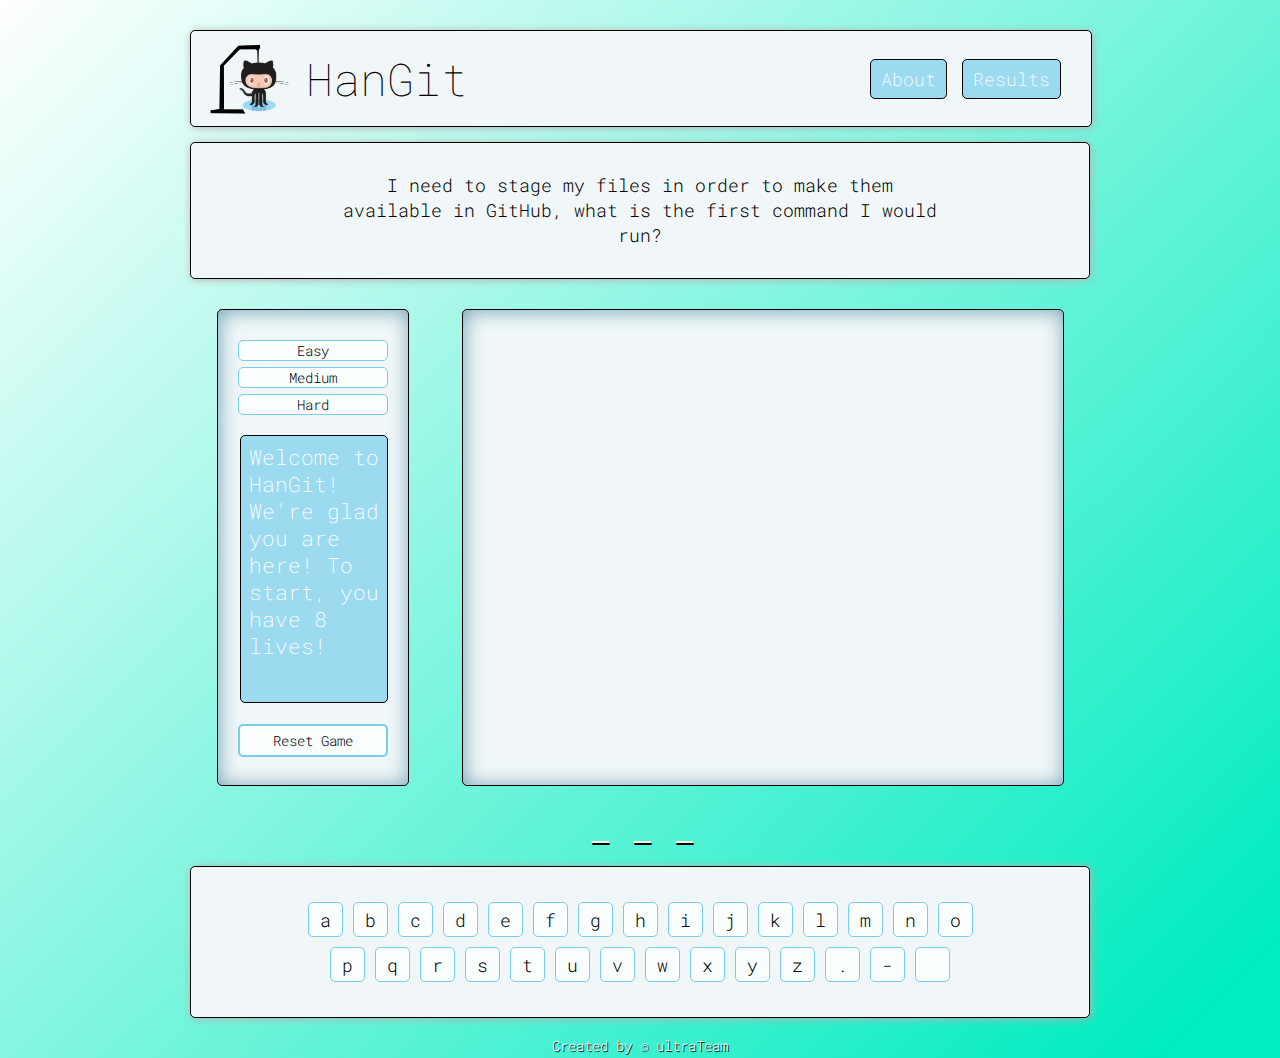
<file: index.html>
<!DOCTYPE html>
<html lang="en">
<head>
  <title>HanGit</title>
  <link rel="stylesheet" href="./css/reset.css" />
  <link rel="stylesheet" href="./css/style.css" />
  <style>
    @import url('https://fonts.googleapis.com/css2?family=Roboto+Mono:wght@100;200;300;400;500;600;700&display=swap');
  </style>
</head>
<body>
  <header>
    <div id="headerDiv">
      <img src="./assets/img/fullImage.png" alt="HanGit Logo" class="headerImg">
      <h1>HanGit</h1>
    </div>
    <div id="linksDiv">
      <a href="about.html" class="aboutLink">About</a>
      <a href="results.html" class="resultsLink">Results</a>
    </div>
  </header>
  <main>
    <div class="questionContainer">
      <p id="question">I have completed my work and committed on my branch then switched to the main branch, what command would I run to add
        my branch to main?</p>
      </div>
      <div class="gameAndCounter">
        <div class="counterDiv">
        <div id="buttonDiv">
          <button type="submit" class="diffButtons" id="easy">Easy</button>
          <button type="submit" class="diffButtons" id="medium">Medium</button>
          <button type="submit" class="diffButtons" id="hard">Hard</button>
        </div>
        <p class="pClicks" id="livesLeft"><a id="clicks">8</a></p>
        <div>
          <button type="submit" class="resetButton" id="reset">Reset Game</button>
        </div>
      </div>
      <div class="catContainer">
        <canvas id="octocat" width="1200" height="950"></canvas>
      </div>
    </div>
    <div id="letterDisplay"></div>
    <div id="keyboardContainer">
      <div id="keyboardButtons"></div>
    </div>
  </main>

  <footer>
    <script src="./js/app.js"></script>
    <p>Created by &COPY; ultraTeam</p>
  </footer>

</body>
</html>
</file>
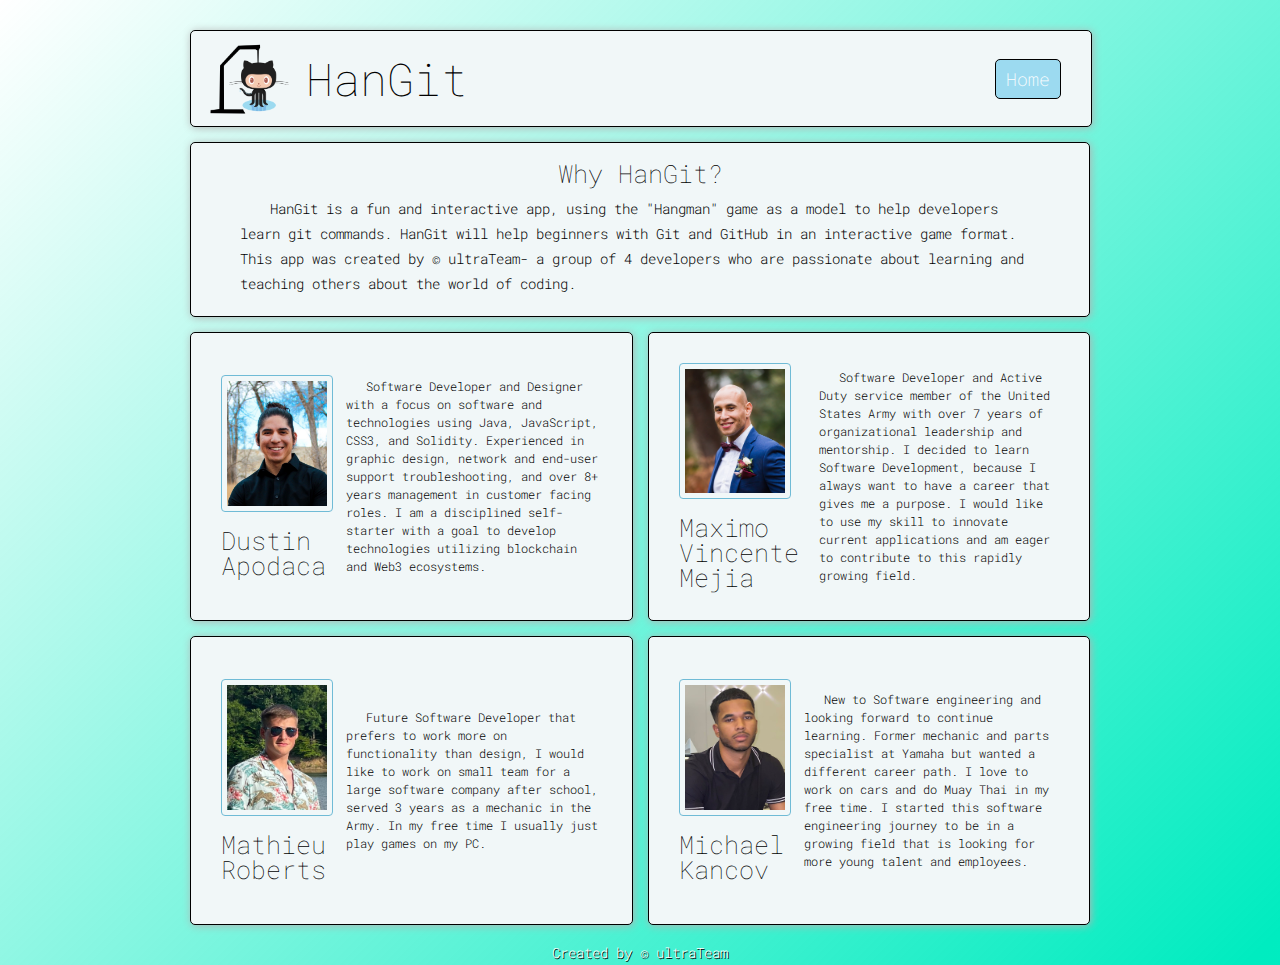
<file: about.html>
<!DOCTYPE html>
<html lang="en">

<head>
  <title>HanGit</title>
  <link rel="stylesheet" href="./css/reset.css" />
  <link rel="stylesheet" href="./css/about.css" />
  <style>
    @import url('https://fonts.googleapis.com/css2?family=Roboto+Mono:wght@100;200;300;400;500;600;700&display=swap');
  </style>
</head>
<body>
  <header>
    <div id="headerDiv">
      <img src="./assets/img/fullImage.png" alt="HanGit Logo" class="headerImg">
      <h1>HanGit</h1>
    </div>
    <div id="linksDiv">
      <a href="index.html" class="homeLink">Home</a>
    </div>
  </header>
  <main>
    <div class="infoHeader">
      <h2>Why HanGit?</h2>
      <p class="gameInfo">HanGit is a fun and interactive app, using the "Hangman" game as a model to help developers learn git
        commands. HanGit will help beginners with Git and GitHub in an interactive game format. This app was created by &COPY; ultraTeam- a group of 4 developers who are passionate about learning and teaching others about
        the world of coding.</p>
    </div>
    <div class="devContainer">
      <div class="dev1">
        <div>
          <img src="./assets/img/DApodaca.jpeg" alt="Dustin" class="aboutImg">
          <h3>Dustin Apodaca</h3>
        </div>
          <p class="aboutInfo">Software Developer and Designer with a focus on software and technologies using Java, JavaScript, CSS3, and Solidity.
          Experienced in graphic design, network and end-user support troubleshooting, and over 8+ years management in customer
          facing roles. I am a disciplined self-starter with a goal to develop technologies utilizing blockchain and Web3
          ecosystems.</p>
        </div>
      <div class="dev2">
        <div>
          <img src="./assets/img/MVincenteMejia.jpeg" alt="Maximo" class="aboutImg">
          <h3>Maximo Vincente Mejia</h3>
        </div>
          <p class="aboutInfo">Software Developer and Active Duty service member of the United States Army with over 7 years of organizational leadership and mentorship. I decided to learn Software Development, because I always want to have a career that gives me a purpose. I would like to use my skill to innovate current applications and am eager to contribute to this rapidly growing field.</p>
        </div>
      <div class="dev3">
        <div>
          <img src="./assets/img/MRoberts.jpeg" alt="Mathieu" class="aboutImg">
          <h3>Mathieu Roberts</h3>
        </div>
          <p class="aboutInfo">Future Software Developer that prefers to work more on functionality than design, I would like to work on small team for
          a large software company after school, served 3 years as a mechanic in the Army. In my free time I usually just play games on my PC.</p>
        </div>
      <div class="dev4">
        <div>
          <img src="./assets/img/MKancov.png" alt="Michael" class="aboutImg">
          <h3>Michael Kancov</h3>
        </div>
          <p class="aboutInfo">New to Software engineering and looking forward to continue learning. Former mechanic and parts specialist at Yamaha but
          wanted a different career path. I love to work on cars and do Muay Thai in my free time. I started this software engineering journey to be in a growing field that is looking for more young talent and employees.</p>
        </div>
    </div>
  </main>
  <footer>
    <p>Created by &COPY; ultraTeam</p>
  </footer>
</body>
</html>
</file>
<file: css/style.css>
html {
  margin: 0;
  min-height: 100%;
}

body {
  width: 100%;
  margin: 0 auto;
  font-family: 'Helvetica Neue', Helvetica, Arial, sans-serif;
  max-width: 900px;
  background:
    linear-gradient(
      -45deg, 
      rgb(104, 200, 255), 
      rgb(133, 255, 133), 
      rgb(0, 255, 251),
      rgb(0, 236, 192), 
      transparent);
  background-blend-mode: screen;
  animation: gradient 20s ease infinite;
  background-size: 400% 400%;
  height: 100vh;
}

@keyframes gradient {
  0% {
    background-position: 0% 50%;
  }

  50% {
    background-position: 100% 50%;
  }

  100% {
    background-position: 0% 50%;
  }
}


header {
  margin-top: 30px;
  display: flex;
  justify-content: space-between;
  font-family: 'Roboto Mono', monospace;
  border: 1px solid black;
  width: 100%;
  margin-bottom: 15px;
  box-shadow: 1px 1px 8px #b4b4b4;
  background-color: rgb(241, 247, 248);
  border-radius: 5px;
}

h1 {
  font-size: 45px;
  align-items: center;
  justify-content: center;
  display: flex;
  font-weight: 100;
}

.headerImg {
  margin: 10px;
  width: 95px;
  height: 75px;
}

#headerDiv {
  display: flex;
}

#linksDiv {
  display: flex;
  flex-direction: row;
  align-items: center;
  justify-content: center;
  margin-right: 30px;
}

.aboutLink {
  text-decoration: none;
  border: thin solid black;
  border-radius: 5px;
  padding: 10px;
  background-color: rgb(156, 218, 240);
  color: white;
  font-weight: 200;
  font-size: 18px;
  transition: 300ms;
  margin-right: 15px;
}

.aboutLink:hover {
  background-color: rgb(186, 229, 245);
  color: black;
}

.resultsLink {
  text-decoration: none;
  border: thin solid black;
  border-radius: 5px;  
  padding: 10px;
  background-color: rgb(156, 218, 240);
  color: white;
  font-weight: 200;
  font-size: 18px;
  transition: 300ms;
}

.resultsLink:hover {
  background-color: rgb(186, 229, 245);
  color: black;
}

.questionContainer {
  display: flex;
  flex-direction: column;
  align-items: center;
  justify-content: center;
  margin: 0 auto;
  padding: 30px;
  max-width: 900px;
  margin-bottom: 15px;
  border: thin solid black;
  box-shadow: 1px 1px 8px #b4b4b4;
  background-color: rgb(241, 247, 248);
  border-radius: 5px;
}

#question {
  text-align: center;
  max-width: 600px;
  font-family: 'Roboto Mono', monospace;
  line-height: 25px;
  font-weight: 300;
  font-size: 18px;
}

#keyboardContainer {
  display: block;
  flex-direction: column;
  align-items: center;
  justify-content: center;
  margin: 0 auto;
  margin-top: 5px;
  padding: 30px;
  max-width: 900px;
  margin-bottom: 15px;
  border: thin solid black;
  box-shadow: 1px 1px 8px #b4b4b4;
  background-color: rgb(241, 247, 248);
  border-radius: 5px;
}

#keyboardButtons {
  display: flex;
  flex-direction: row;
  flex-wrap: wrap;
  justify-content: center;
  align-items: center;
  margin: 0 auto;
  max-width: 700px;
}

.keyboardButtons {
  display: inline-flex;
  justify-content: center;
  align-items: center;
  width: 35px;
  height: 35px;
  margin: 5px;
  border-radius: 5px;
  border: 1px solid rgb(118, 205, 236);
  color: black;
  background-color: rgb(251, 254, 255);
  font-family: 'Roboto Mono', monospace;
  font-weight: 300;
  font-size: 18px;
  transition: 300ms;

}

.keyboardButtons:hover {
  background-color: rgb(156, 218, 240);
  color: white;
  cursor: pointer;
}

.selected {
  background-color: rgb(156, 218, 240);
  color: white;
}

.gameAndCounter {
  display: flex;
  flex-direction: row;
  justify-content: space-between;
  align-items: center;
  margin: 0 auto;
  max-width: 900px;
}

#buttonDiv {
  display: block;
  margin-top: 5px;
  margin: 0 auto;
  margin-top: 10px;
  margin-bottom: 20px;
}

.diffButtons {
  display: block;
  margin: 6px auto;
  padding: 0 5px;
  width: 100%;
  box-sizing: border-box;
  font-family: 'Roboto Mono', monospace;
  font-weight: 300;
  font-size: 14px;
  border: 1px solid rgb(118, 205, 236);
  border-radius: 5px;
  background-color: rgb(251, 254, 255);
  transition: 300ms;
  color: black;
}

.diffButtons:hover {
  background-color: rgb(156, 218, 240);
  color: white;
  cursor: pointer;
}

.diffButtons:focus {
  background-color: rgb(156, 218, 240);
  color: white;
}

.counterDiv {
  display: block;
  flex-direction: column;
  justify-content: space-between;
  align-items: center;
  margin: 0 auto;
  padding: 20px;
  max-width: 150px;
  height: 435px;
  border: thin solid black;
  background-color: rgb(241, 247, 248);
  border-radius: 5px;
  font-family: 'Roboto Mono', monospace;
  background-color: rgb(241, 247, 248);
  box-shadow: inset 1px 1px 20px rgb(112, 163, 182);
  margin-top: 15px;
  margin-bottom: 20px;
}

.pClicks {
  padding: 8px;
  height: 250px;
  background-color: rgb(156, 218, 240);
  color: white;
  border: thin solid black;
  border-radius: 5px;
  margin-left: 2px;
  font-weight: 300;
  cursor: default;
  margin-bottom: 15px;
}

#clicks {
  font-size: 21px;
  line-height: 27px;
  font-weight: 200;
}

.resetButton {
  margin: 6px auto;
  padding: 5px 10px;
  width: 100%;
  max-width: 240px;
  box-sizing: border-box;
  font-family: 'Roboto Mono', monospace;
  font-weight: 300;
  font-size: 14px;
  border: 2px solid rgb(118, 205, 236);
  border-radius: 5px;
  background-color: rgb(251, 254, 255);
  color: black;
  transition: 300ms;
}

.resetButton:hover {
  background-color: rgb(156, 218, 240);
  color: white;
  cursor: pointer;
}

.catContainer {
  display: block;
  margin: 0 auto;
  border: 1px solid black;
  border-radius: 5px;
  width: 100%;
  max-width: 600px;
  background-color: rgb(241, 247, 248);
  box-shadow: inset 1px 1px 20px rgb(112, 163, 182);
  margin-top: 15px;
  margin-bottom: 20px;
}

#octocat {
  display: block;
  margin: 0 auto;
  height: 100%;
  width: 100%;
}

#letterDisplay {
  max-width: 900px;
  margin: 0 auto;
  display: block;
  height: 55px;
}

.wordDisplay {
  font-size: 40px;
  font-weight: 300;
  font-family: 'Roboto Mono', monospace;
  letter-spacing: -3px;
  margin: 0 auto;
  text-align: center;
  text-shadow: 1px 1.5px 0.5px black;
  color: rgb(246, 242, 234);
  cursor: default;
}


.infoHeader {
  display: flex;
  flex-direction: column;
  align-items: center;
  justify-content: center;
  margin: 0 auto;
  padding: 10px;
  max-width: 900px;
  margin-bottom: 15px;
  border: thin solid black;
  box-shadow: 1px 1px 8px #b4b4b4;
  background-color: rgb(241, 247, 248);
  border-radius: 5px;
}

h3 {
  font-size: 25px;
  align-items: center;
  justify-content: center;
  font-family: 'Roboto Mono', monospace;
  display: flex;
  font-weight: 100;
  margin-top: 8px;
}

.gameInfo {
  text-align: left;
  text-indent: 30px;
  max-width: 800px;
  font-family: 'Roboto Mono', monospace;
  line-height: 25px;
  font-weight: 300;
  font-size: 14px;
  margin: 10px 30px;
}

footer p {
  text-align: center;
  font-family: 'Roboto Mono', monospace;
  line-height: 25px;
  font-weight: 300;
  font-size: 14px;
  margin-top: 10px;
  margin-bottom: 30px;
  color: white;
  text-shadow: 0.5px 0.5px 0.5px black;
}
</file>
<file: css/about.css>
html {
  margin: 0;
  min-height: 100%;
}

body {
  width: 100%;
  margin: 0 auto;
  font-family: 'Helvetica Neue', Helvetica, Arial, sans-serif;
  max-width: 900px;
  background:
    linear-gradient(-45deg,
      rgb(104, 200, 255),
      rgb(133, 255, 133),
      rgb(0, 255, 251),
      rgb(0, 236, 192),
      transparent);
  background-blend-mode: screen;
  animation: gradient 20s ease infinite;
  background-size: 400% 400%;
  height: 100vh;
}

@keyframes gradient {
  0% {
    background-position: 0% 50%;
  }

  50% {
    background-position: 100% 50%;
  }

  100% {
    background-position: 0% 50%;
  }
}

header {
  margin-top: 30px;
  display: flex;
  justify-content: space-between;
  font-family: 'Roboto Mono', monospace;
  border: 1px solid black;
  width: 100%;
  margin-bottom: 15px;
  box-shadow: 1px 1px 8px #b4b4b4;
  background-color: rgb(241, 247, 248);
  border-radius: 5px;
}

h1 {
  font-size: 45px;
  align-items: center;
  justify-content: center;
  display: flex;
  font-weight: 100;
}

.headerImg {
  margin: 10px;
  width: 95px;
  height: 75px;
}

#headerDiv {
  display: flex;
}

#linksDiv {
  display: flex;
  flex-direction: row;
  align-items: center;
  justify-content: center;
  margin-right: 30px;
}

.aboutLink {
  text-decoration: none;
  border: thin solid black;
  border-radius: 5px;
  padding: 10px;
  background-color: rgb(156, 218, 240);
  color: white;
  font-weight: 200;
  font-size: 18px;
  transition: 300ms;
  margin-right: 15px;
}

.aboutLink:hover {
  background-color: rgb(186, 229, 245);
  color: black;
}

.homeLink {
  text-decoration: none;
  border: thin solid black;
  padding: 10px;
  background-color: rgb(156, 218, 240);
  color: white;
  font-weight: 200;
  font-size: 18px;
  border-radius: 5px;
}

.homeLink:hover {
  background-color: rgb(186, 229, 245);
  color: black;
  transition: 300ms;
}

.infoHeader {
  display: flex;
  flex-direction: column;
  align-items: center;
  justify-content: center;
  margin: 0 auto;
  padding: 10px;
  max-width: 900px;
  margin-bottom: 15px;
  border: thin solid black;
  box-shadow: 1px 1px 8px #b4b4b4;
  background-color: rgb(241, 247, 248);
  border-radius: 5px;
}

h2 {
  font-size: 25px;
  align-items: center;
  justify-content: center;
  font-family: 'Roboto Mono', monospace;
  display: flex;
  font-weight: 100;
  margin-top: 8px;
}

h3 {
  font-size: 25px;
  align-items: center;
  justify-content: center;
  font-family: 'Roboto Mono', monospace;
  display: flex;
  font-weight: 100;
  margin-top: 8px;
}

.gameInfo {
  text-align: left;
  text-indent: 30px;
  max-width: 800px;
  font-family: 'Roboto Mono', monospace;
  line-height: 25px;
  font-weight: 300;
  font-size: 14px;
  margin: 10px 30px;
}

.devContainer {
  display: grid;
  grid-template-columns: 1fr 1fr 1fr 1fr;
  grid-template-rows: 1fr 1fr 1fr 1fr;
  gap: 15px 15px;
  grid-auto-flow: row;
  grid-template-areas:
    "dev1 dev1 dev2 dev2"
    "dev1 dev1 dev2 dev2"
    "dev3 dev3 dev4 dev4"
    "dev3 dev3 dev4 dev4";
}

.dev1 {
  grid-area: dev1;
  border: thin solid black;
  box-shadow: 1px 1px 8px #b4b4b4;
  background-color: rgb(241, 247, 248);
  border-radius: 5px;
  padding: 30px;
  display: flex;
  flex-direction: row;
  align-items: center;
  justify-content: center;
}

.dev2 {
  grid-area: dev2;
  border: thin solid black;
  box-shadow: 1px 1px 8px #b4b4b4;
  background-color: rgb(241, 247, 248);
  border-radius: 5px;
  padding: 30px;
  display: flex;
  flex-direction: row;
  align-items: center;
  justify-content: center;
}

.dev3 {
  grid-area: dev3;
  border: thin solid black;
  box-shadow: 1px 1px 8px #b4b4b4;
  background-color: rgb(241, 247, 248);
  border-radius: 5px;
  padding: 30px;
  display: flex;
  flex-direction: row;
  align-items: center;
  justify-content: center;
}

.dev4 {
  grid-area: dev4;
  border: thin solid black;
  box-shadow: 1px 1px 8px #b4b4b4;
  background-color: rgb(241, 247, 248);
  border-radius: 5px;
  padding: 30px;
  display: flex;
  flex-direction: row;
  align-items: center;
  justify-content: center;
}

.aboutImg {
  max-width: 100px;
  max-height: 125px;
  width: 100%;
  height: 100%;
  border: 1px solid rgb(112, 187, 214);
  border-radius: 4px;
  padding: 5px;
  margin-bottom: 5px;
}

.aboutInfo {
  padding: 0 0 0 20px;
  line-height: 18px;
  font-family: 'Roboto Mono', monospace;
  font-weight: 300;
  font-size: 12px;
  text-indent: 20px;
  margin: 0 auto;
}

footer p {
  text-align: center;
  font-family: 'Roboto Mono', monospace;
  line-height: 25px;
  font-weight: 300;
  font-size: 14px;
  margin-top: 15px;
  margin-bottom: 30px;
  color: white;
  text-shadow: 0.5px 0.5px 0.5px black;
}
</file>
